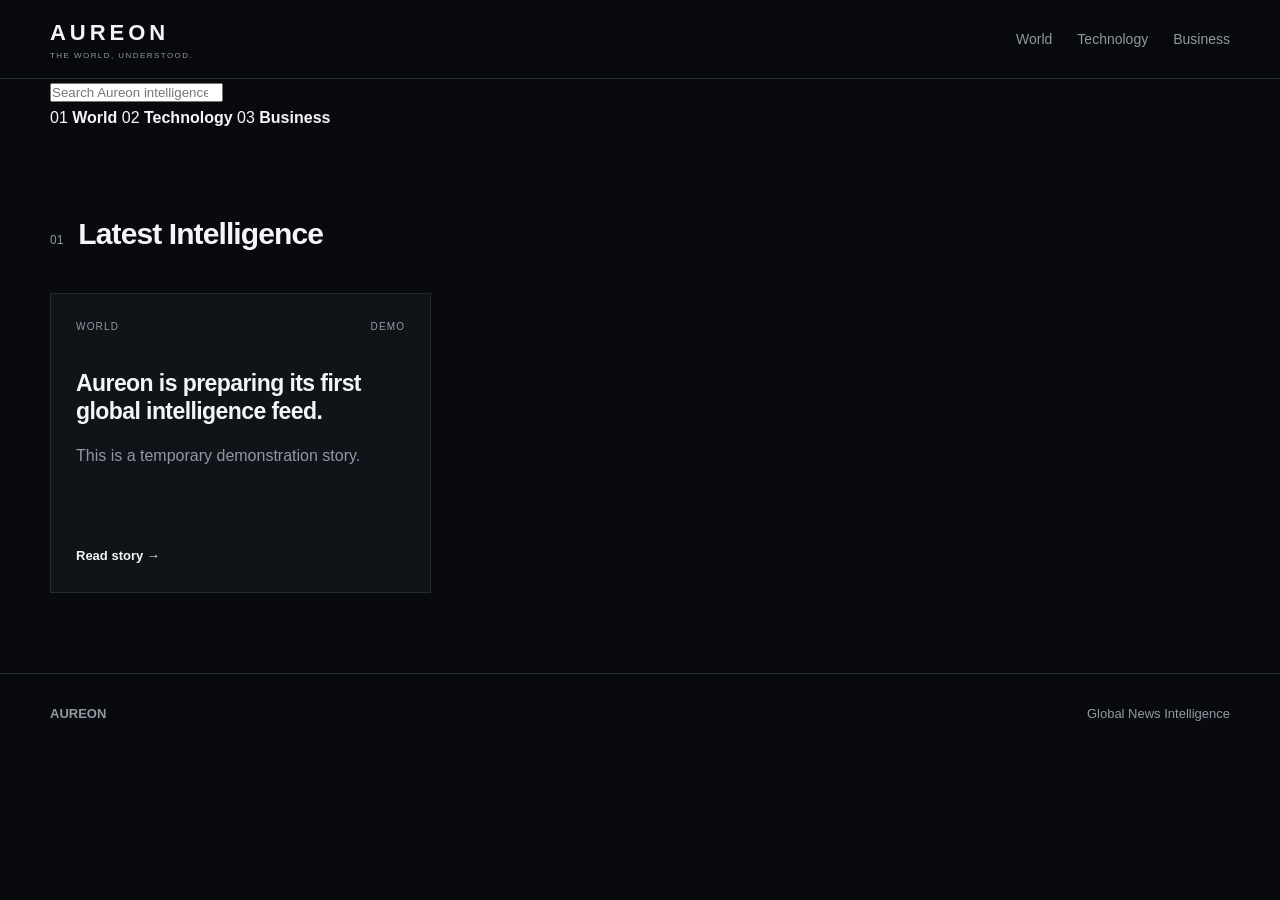
<file: index.html>
<!DOCTYPE html>
<html lang="en">
<head>
    <meta charset="UTF-8">
    <meta name="viewport" content="width=device-width, initial-scale=1.0">

    <title>Aureon — Global News Intelligence</title>

    <meta
        name="description"
        content="Aureon delivers fast, source-based global news intelligence."
    >

    <meta name="theme-color" content="#0b0d10">

    <link rel="stylesheet" href="style.css">
</head>

<body>

<header class="site-header">

    <div class="container header-inner">

        <a href="/" class="brand">
            <span class="brand-name">AUREON</span>
            <span class="brand-tagline">THE WORLD, UNDERSTOOD.</span>
        </a>

        <nav class="navigation">
            <a href="#world">World</a>
            <a href="#technology">Technology</a>
            <a href="#business">Business</a>
        </nav>

    </div>

</header>


<main>

    <section class="search-section">

    <div class="container">

        <input
            id="search-input"
            type="search"
            placeholder="Search Aureon intelligence..."
            autocomplete="off"
        >

    </div>

</section>

<section class="categories">

    <div class="container">

        <div class="category-grid">

            <a href="?category=World"
               class="category-card">
                <span>01</span>
                <strong>World</strong>
            </a>

            <a href="?category=Technology"
               class="category-card">
                <span>02</span>
                <strong>Technology</strong>
            </a>

            <a href="?category=Business"
               class="category-card">
                <span>03</span>
                <strong>Business</strong>
            </a>

        </div>

    </div>

</section>
    <section class="latest">

        <div class="container">

            <div class="section-heading">
                <span>01</span>
                <h2>Latest Intelligence</h2>
            </div>

            <div id="news-container" class="news-grid">

                <article class="news-card">

                    <div class="news-meta">
                        <span>WORLD</span>
                        <span>DEMO</span>
                    </div>

                    <h3>
                        Aureon is preparing its first global intelligence feed.
                    </h3>

                    <p>
                        This is a temporary demonstration story.
                    </p>

                    <a href="#" class="read-more">
                        Read story →
                    </a>

                </article>

            </div>

        </div>

    </section>

</main>


<footer>

    <div class="container footer-inner">

        <strong>AUREON</strong>

        <span>
            Global News Intelligence
        </span>

    </div>

</footer>


<script src="app.js"></script>

</body>
</html>
</file>
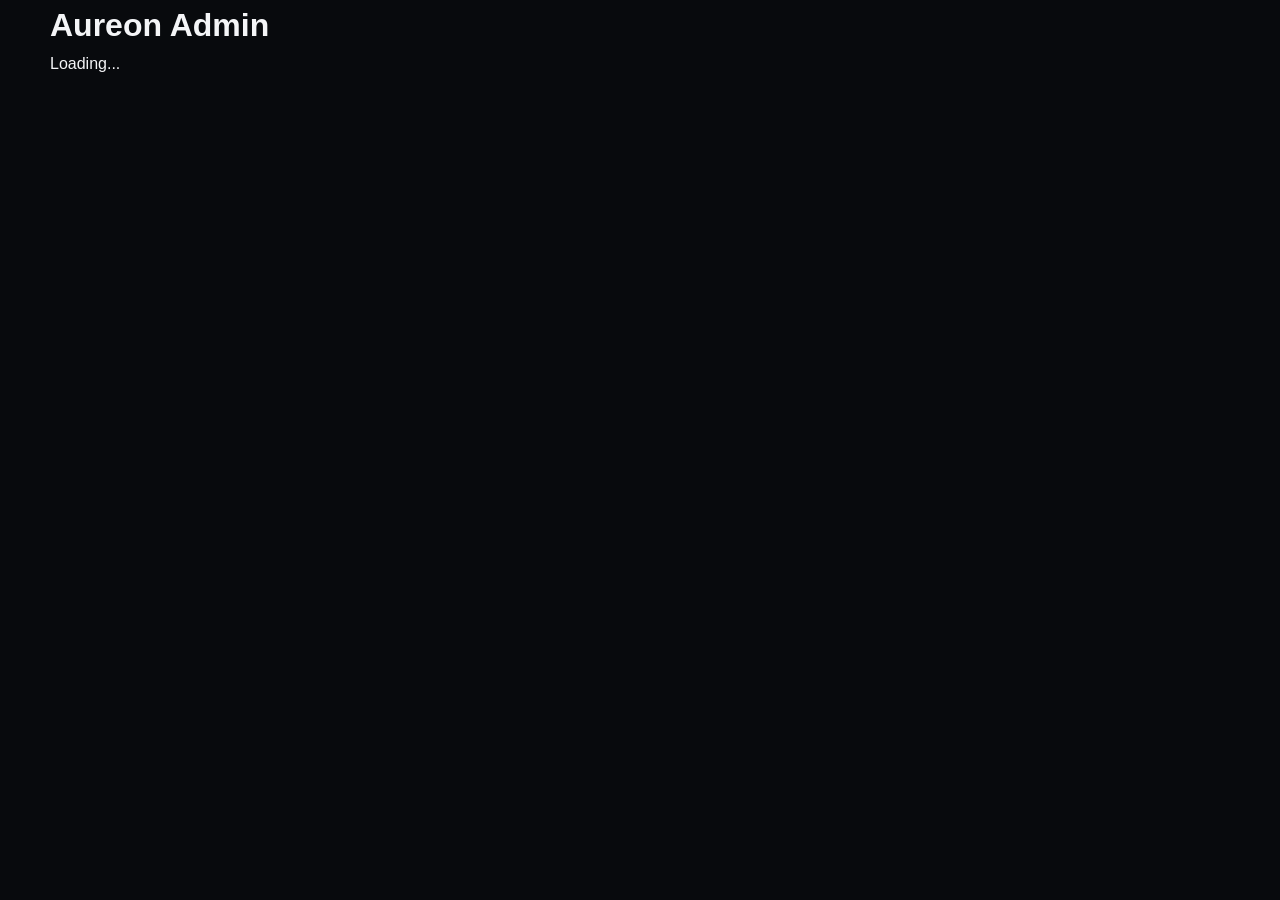
<file: admin.html>
<!DOCTYPE html>

<html lang="en">

<head>

    <meta charset="UTF-8">

    <meta
        name="viewport"
        content="width=device-width, initial-scale=1.0"
    >

    <title>Aureon Admin</title>

    <link
        rel="stylesheet"
        href="style.css"
    >

</head>


<body>

<main>

    <div class="container">

        <h1>Aureon Admin</h1>

        <div id="stats">

            Loading...

        </div>

    </div>

</main>


<script>

async function loadStats() {

    const response =
        await fetch("data/news.json");

    const articles =
        await response.json();

    const sources =
        new Set(
            articles.map(
                article => article.source
            )
        );

    const categories =
        new Set(
            articles.map(
                article => article.category
            )
        );

    document.getElementById(
        "stats"
    ).innerHTML = `

        <p>
            Articles:
            <strong>
                ${articles.length}
            </strong>
        </p>

        <p>
            Sources:
            <strong>
                ${sources.size}
            </strong>
        </p>

        <p>
            Categories:
            <strong>
                ${categories.size}
            </strong>
        </p>

    `;
}


loadStats();

</script>

</body>

</html>
</file>
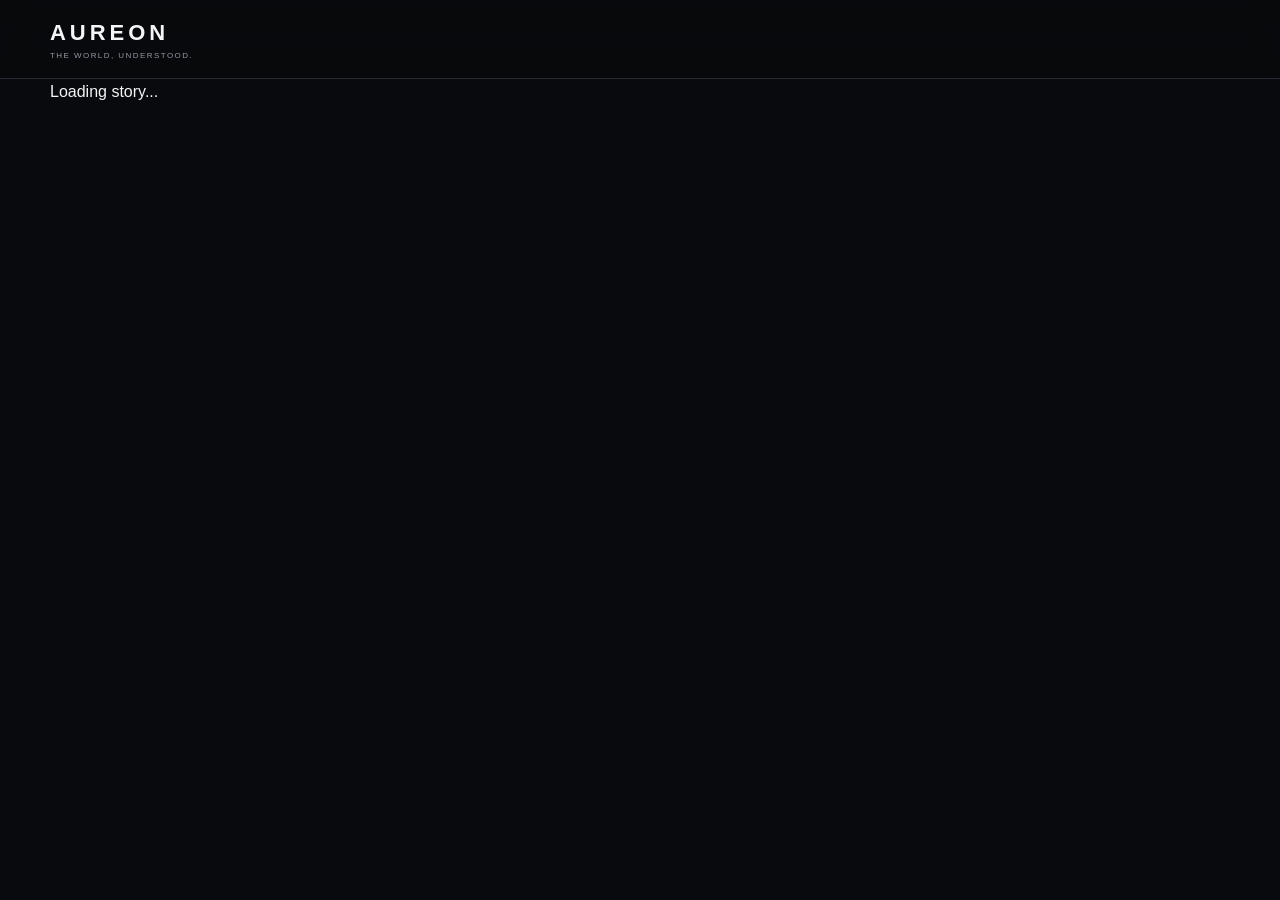
<file: story.html>
<!DOCTYPE html>
<html lang="en">

<head>

    <meta charset="UTF-8">

    <meta
        name="viewport"
        content="width=device-width, initial-scale=1.0"
    >

    <title>Aureon Story</title>

    <meta
        name="description"
        content="Aureon global news intelligence story."
    >

    <link
        rel="stylesheet"
        href="style.css"
    >

</head>


<body>


<header class="site-header">

    <div class="container header-inner">

        <a href="/" class="brand">

            <span class="brand-name">
                AUREON
            </span>

            <span class="brand-tagline">
                THE WORLD, UNDERSTOOD.
            </span>

        </a>

    </div>

</header>


<main>

    <article class="story-page">

        <div class="container">

            <div id="story-container">

                Loading story...

            </div>

        </div>

    </article>

</main>


<script src="story.js"></script>


</body>

</html>
</file>
<file: style.css>
:root {
    --background: #080a0d;
    --surface: #101318;
    --surface-hover: #161a20;
    --text: #f4f5f7;
    --muted: #9298a3;
    --border: #252a32;
    --accent: #ffffff;
}

* {
    box-sizing: border-box;
    margin: 0;
    padding: 0;
}

html {
    scroll-behavior: smooth;
}

body {
    background: var(--background);
    color: var(--text);
    font-family:
        Inter,
        -apple-system,
        BlinkMacSystemFont,
        "Segoe UI",
        sans-serif;
    line-height: 1.6;
}

a {
    color: inherit;
    text-decoration: none;
}

.container {
    width: min(1180px, calc(100% - 40px));
    margin: auto;
}


/* HEADER */

.site-header {
    border-bottom: 1px solid var(--border);
    background: rgba(8, 10, 13, 0.92);
    backdrop-filter: blur(16px);
    position: sticky;
    top: 0;
    z-index: 100;
}

.header-inner {
    min-height: 78px;
    display: flex;
    align-items: center;
    justify-content: space-between;
    gap: 30px;
}

.brand {
    display: flex;
    flex-direction: column;
}

.brand-name {
    font-size: 22px;
    font-weight: 800;
    letter-spacing: 0.18em;
}

.brand-tagline {
    color: var(--muted);
    font-size: 8px;
    letter-spacing: 0.18em;
}

.navigation {
    display: flex;
    gap: 25px;
}

.navigation a {
    color: var(--muted);
    font-size: 14px;
    transition: 0.2s ease;
}

.navigation a:hover {
    color: var(--text);
}


/* HERO */

.hero {
    padding: 120px 0 100px;
    border-bottom: 1px solid var(--border);
}

.eyebrow {
    color: var(--muted);
    font-size: 11px;
    font-weight: 700;
    letter-spacing: 0.2em;
}

.hero h1 {
    margin-top: 22px;
    font-size: clamp(52px, 8vw, 100px);
    line-height: 0.95;
    letter-spacing: -0.055em;
}

.hero p {
    margin-top: 30px;
    max-width: 550px;
    color: var(--muted);
    font-size: 18px;
}


/* NEWS */

.latest {
    padding: 80px 0;
}

.section-heading {
    display: flex;
    align-items: baseline;
    gap: 15px;
    margin-bottom: 35px;
}

.section-heading span {
    color: var(--muted);
    font-size: 12px;
}

.section-heading h2 {
    font-size: 30px;
    letter-spacing: -0.03em;
}

.news-grid {
    display: grid;
    grid-template-columns: repeat(3, 1fr);
    gap: 18px;
}

.news-card {
    background: var(--surface);
    border: 1px solid var(--border);
    padding: 25px;
    min-height: 300px;
    display: flex;
    flex-direction: column;
    transition: 0.25s ease;
}

.news-card:hover {
    background: var(--surface-hover);
    transform: translateY(-3px);
}

.news-meta {
    display: flex;
    justify-content: space-between;
    color: var(--muted);
    font-size: 10px;
    letter-spacing: 0.12em;
    margin-bottom: 35px;
}

.news-card h3 {
    font-size: 23px;
    line-height: 1.2;
    letter-spacing: -0.025em;
}

.news-card p {
    margin-top: 18px;
    color: var(--muted);
}

.read-more {
    margin-top: auto;
    padding-top: 25px;
    font-size: 13px;
    font-weight: 600;
}


/* FOOTER */

footer {
    border-top: 1px solid var(--border);
    padding: 30px 0;
}

.footer-inner {
    display: flex;
    justify-content: space-between;
    color: var(--muted);
    font-size: 13px;
}


/* MOBILE */

@media (max-width: 800px) {

    .header-inner {
        min-height: 70px;
    }

    .navigation {
        display: none;
    }

    .hero {
        padding: 90px 0 80px;
    }

    .news-grid {
        grid-template-columns: 1fr;
    }

    .footer-inner {
        flex-direction: column;
        gap: 10px;
    }
}
</file>
